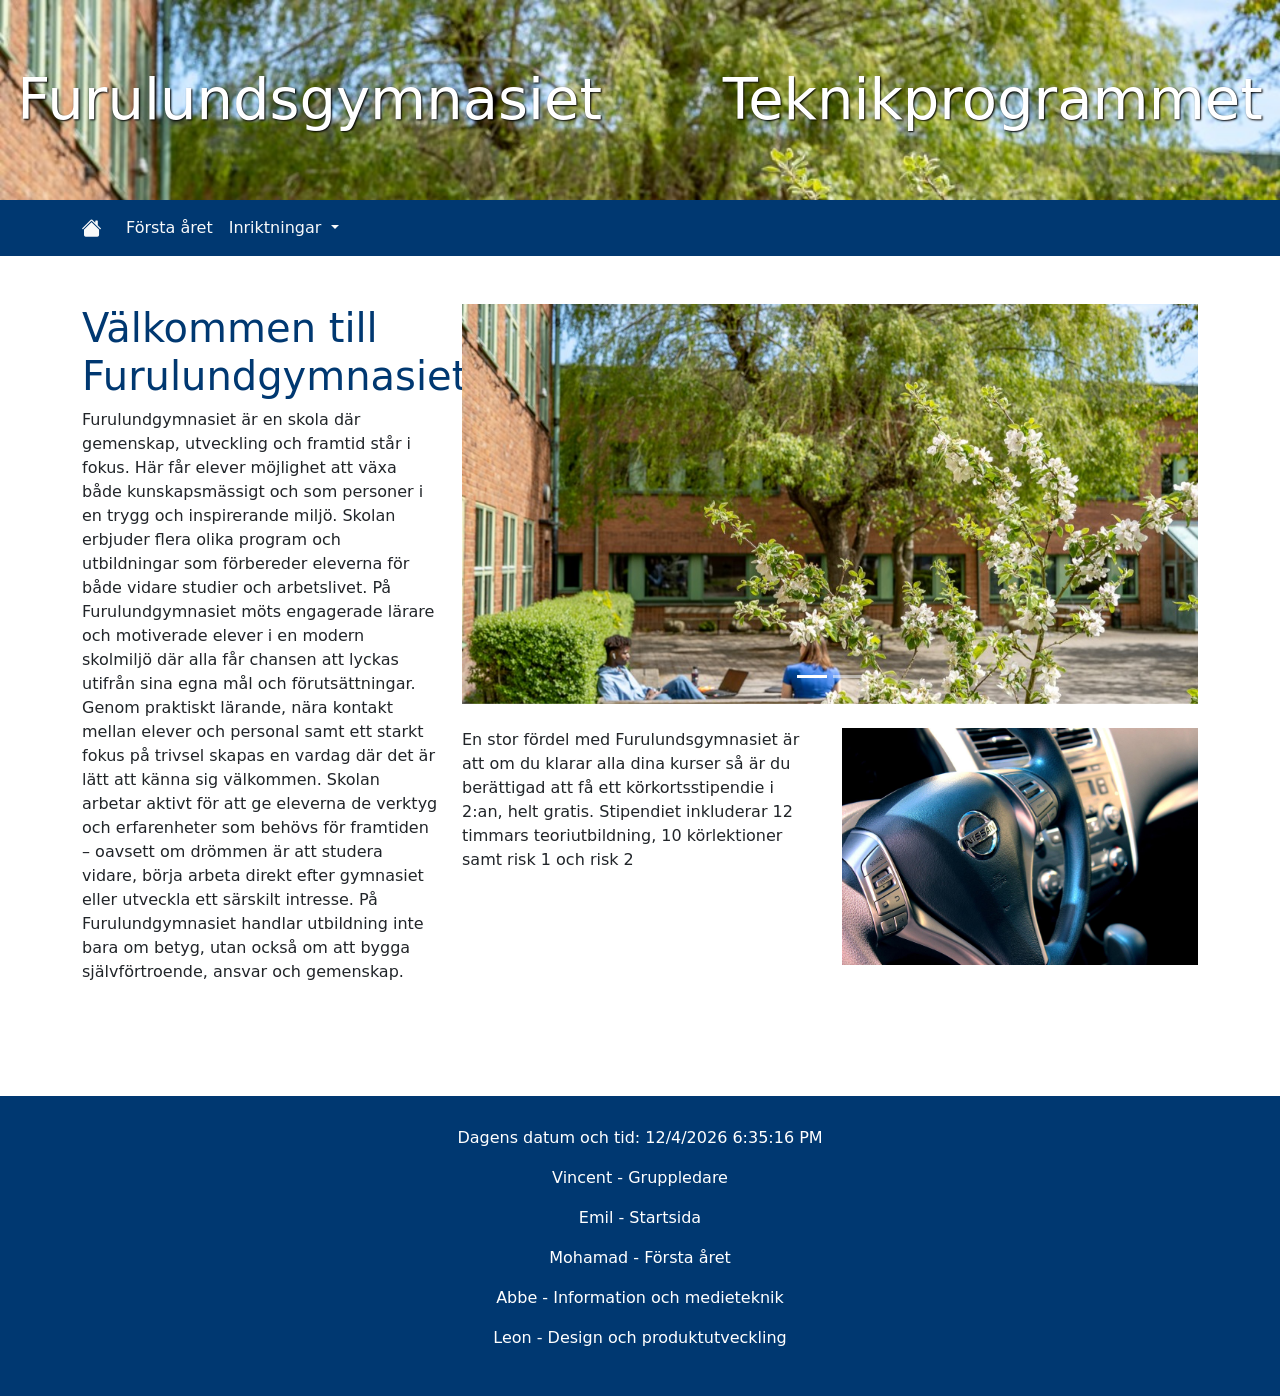
<file: index.html>
<!doctype html>
<html lang="se">
  <head>
    <!-- Required meta tags -->
    <meta charset="utf-8">
    <meta name="viewport" content="width=device-width, initial-scale=1">
    <!-- Bootstrap CSS -->
    <link rel="stylesheet" href="css/bootstrap.css">
    <link rel="stylesheet" href="css/own-style.css">
    <link rel="stylesheet" href="https://cdn.jsdelivr.net/npm/bootstrap-icons@1.13.1/font/bootstrap-icons.min.css">
    <title>Framtidspuls 2026</title>
  </head>
  <body>
    <div class="logga">Furulundsgymnasiet Teknikprogrammet</div>

  <nav class="navbar navbar-expand-lg blue">
  <div class="container">
    <a class="navbar-brand" href="index.html"><i class="bi bi-house-fill text-light"></i></a>
    <button class="navbar-toggler text-light" type="button" data-bs-toggle="collapse" data-bs-target="#navbarNavDropdown" aria-controls="navbarNavDropdown" aria-expanded="false" aria-label="Toggle navigation">
      <span class="navbar-toggler-icon text-light"></span>
    </button>
    <div class="collapse navbar-collapse text-light" id="navbarNavDropdown">
      <ul class="navbar-nav text-light">
        <li class="nav-item">
          <a class="nav-link text-light" href="firstyear.html">Första året</a>
        </li>
        <li class="nav-item dropdown ">
          <a class="nav-link dropdown-toggle text-light" href="#" role="button" data-bs-toggle="dropdown" aria-expanded="false">
            Inriktningar
          </a>
          <ul class="dropdown-menu">
            <li><a class="dropdown-item" href="itochmediteknik.html">Information- och medieteknik</a></li>
            <li><a class="dropdown-item" href="design.html">Design och produktutveckling</a></li>
          </ul>
        </li>
      </ul>
    </div>
  </div>
</nav>

<div class="container">
    <div class="row my-5">
      <div class="col-lg-4 order-sm-1 order-lg-0">
        <h1 class="text-blue">Välkommen till Furulundgymnasiet</h1>
        <p>Furulundgymnasiet är en skola där gemenskap, utveckling och framtid står i fokus. Här får elever möjlighet att växa både kunskapsmässigt och som personer i en trygg och inspirerande miljö. Skolan erbjuder flera olika program och utbildningar som förbereder eleverna för både vidare studier och arbetslivet. På Furulundgymnasiet möts engagerade lärare och motiverade elever i en modern skolmiljö där alla får chansen att lyckas utifrån sina egna mål och förutsättningar. Genom praktiskt lärande, nära kontakt mellan elever och personal samt ett starkt fokus på trivsel skapas en vardag där det är lätt att känna sig välkommen. Skolan arbetar aktivt för att ge eleverna de verktyg och erfarenheter som behövs för framtiden – oavsett om drömmen är att studera vidare, börja arbeta direkt efter gymnasiet eller utveckla ett särskilt intresse. På Furulundgymnasiet handlar utbildning inte bara om betyg, utan också om att bygga självförtroende, ansvar och gemenskap.</p>
    </div>
      <div class="col-lg-8 order-sm-0 order-lg-1">
        <div id="carouselExampleIndicators" class="carousel slide">
        <div class="carousel-indicators">
          <button type="button" data-bs-target="#carouselExampleIndicators" data-bs-slide-to="0" class="active" aria-current="true" aria-label="Slide 1"></button>
          <button type="button" data-bs-target="#carouselExampleIndicators" data-bs-slide-to="1" aria-label="Slide 2"></button>
        </div>
        <div class="carousel-inner">
          <div class="carousel-item active">
            <img src="bilder/furulund-trad.jpg" class="d-block w-100 height" alt="tung">
          </div>
          <div class="carousel-item">
            <img src="bilder/furulundsgymnasiet2.jpeg" class="d-block w-100 height" alt="god">
          </div>
        </div>
      </div>
      <br>
      <div class="row">
        <div class="col-6">
          <p>En stor fördel med Furulundsgymnasiet är att om du klarar alla dina kurser så är du berättigad att få ett körkortsstipendie i 2:an, helt gratis. Stipendiet inkluderar 12 timmars teoriutbildning, 10 körlektioner samt risk 1 och risk 2</p>
        </div>
        <div class="col-6">
          <img class="d-block w-100" src="bilder/dayronv-nissan-885309_1920.jpg">
        </div>
      </div>
      </div>
    </div>

    <div class="row my-5">
      <div class="col-4">
        
      </div>
    </div>
</div> <!--Container-->


<footer class="footer blue">
      <p class="date" id="date"></p> 
      <p class="credit">Vincent - Gruppledare</p>
      <p class="credit">Emil - Startsida</p>
      <p class="credit">Mohamad - Första året</p>
      <p class="credit">Abbe - Information och medieteknik</p>
      <p class="credit">Leon - Design och produktutveckling</p>
</footer>
    <script src="js/own-script.js"></script>
    <script src="https://cdn.jsdelivr.net/npm/bootstrap@5.3.8/dist/js/bootstrap.bundle.min.js" integrity="sha384-FKyoEForCGlyvwx9Hj09JcYn3nv7wiPVlz7YYwJrWVcXK/BmnVDxM+D2scQbITxI" crossorigin="anonymous"></script>
  </body>
</html>
</file>
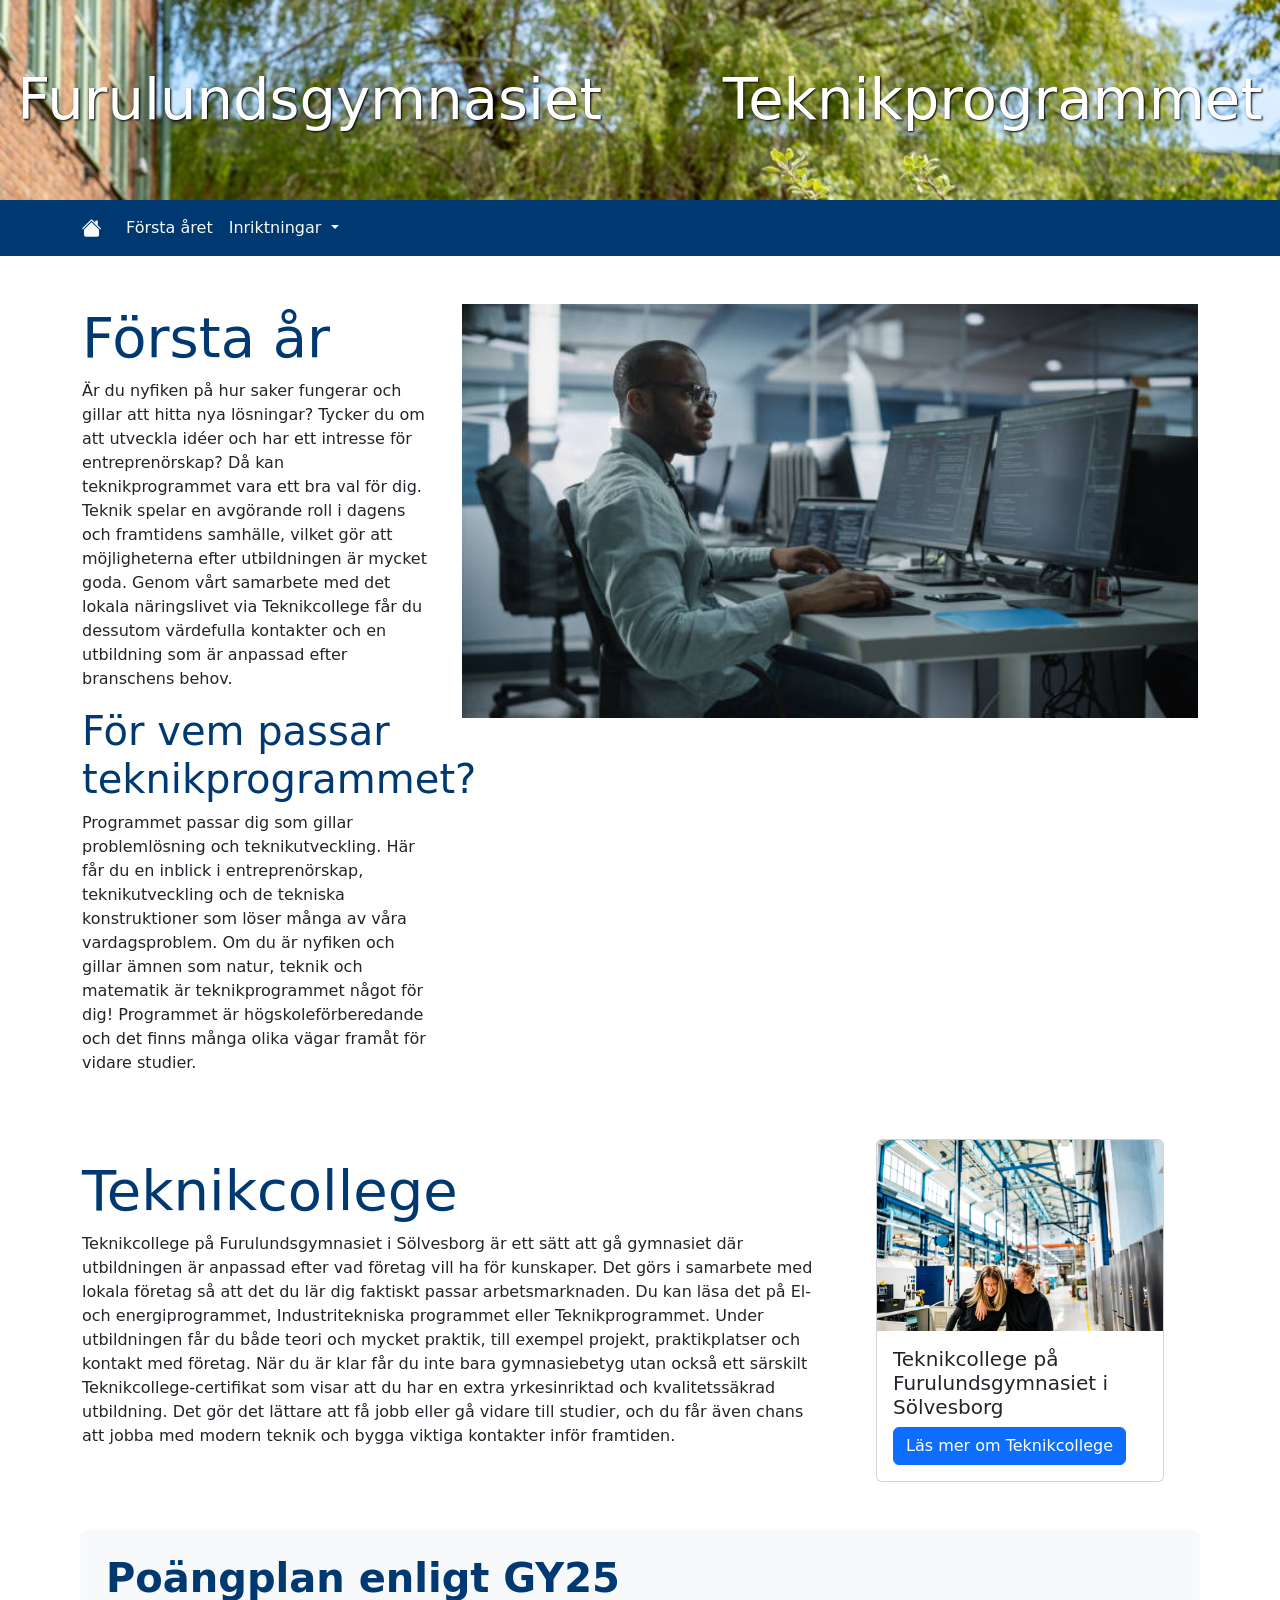
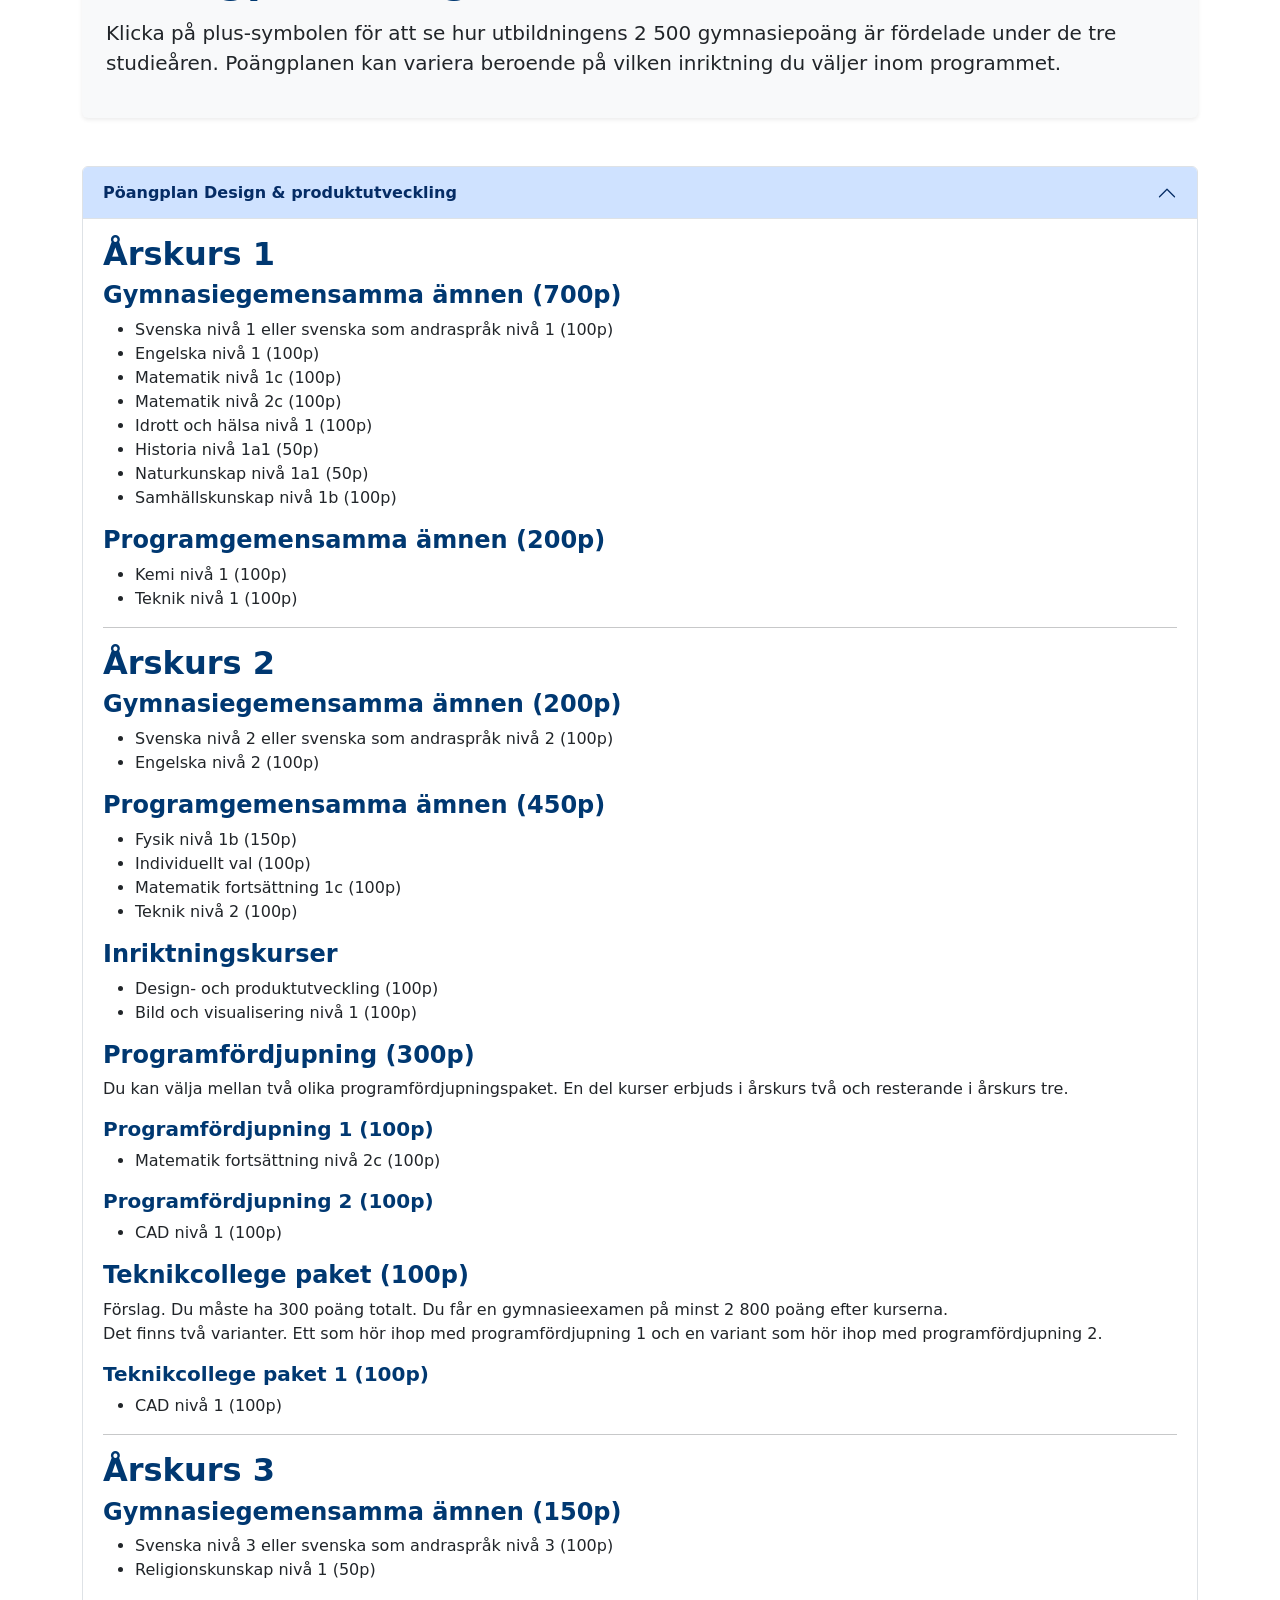
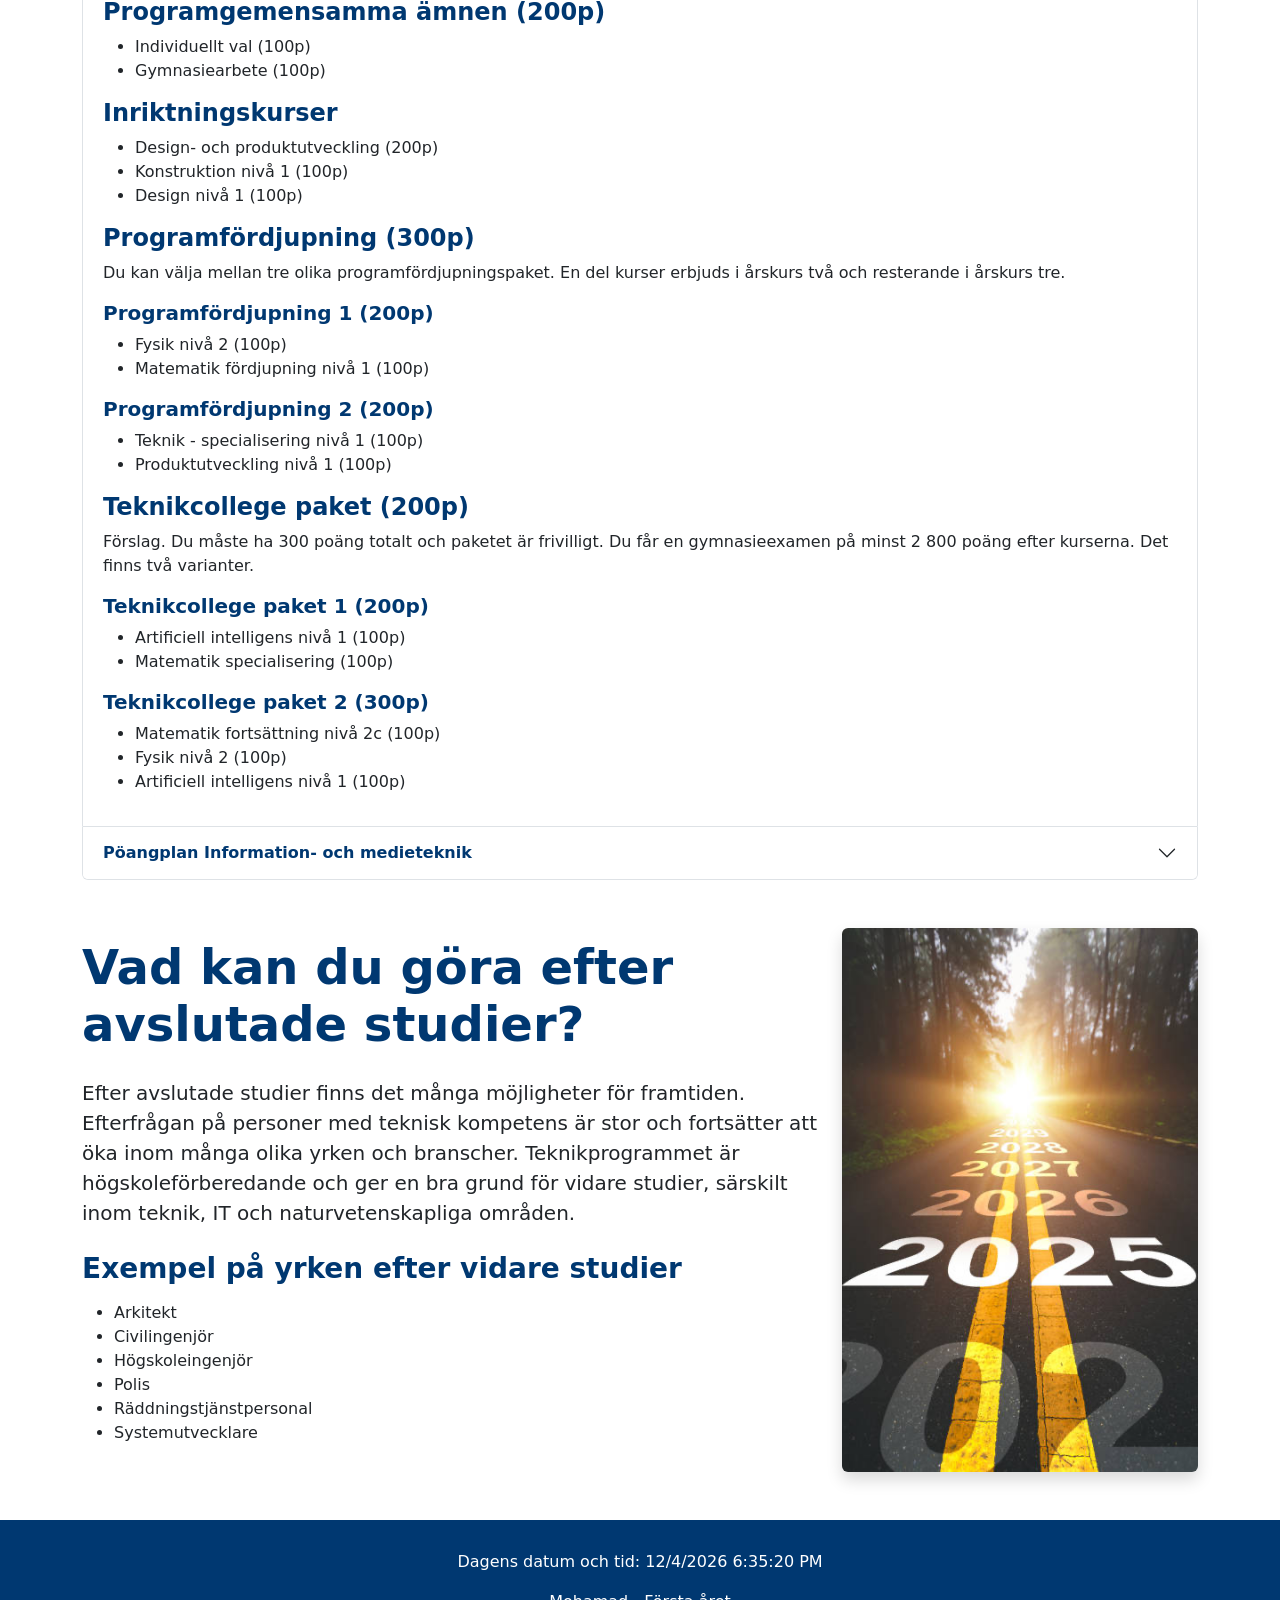
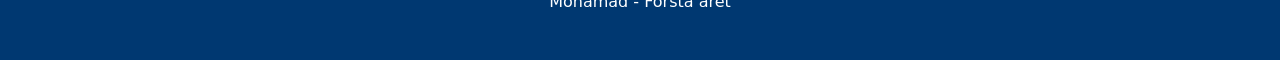
<file: firstyear.html>
<!doctype html>
<html lang="se">
  <head>
    <!-- Required meta tags -->
    <meta charset="utf-8">
    <meta name="viewport" content="width=device-width, initial-scale=1">
    <!-- Bootstrap CSS -->
    <link rel="stylesheet" href="css/bootstrap.css">
    <link rel="stylesheet" href="css/own-style.css">
    <link rel="stylesheet" href="https://cdn.jsdelivr.net/npm/bootstrap-icons@1.13.1/font/bootstrap-icons.min.css">
    <title>första år</title>
  </head>
  <body>
    <div class="header logga">Furulundsgymnasiet Teknikprogrammet</div>

  <nav class="navbar navbar-expand-lg blue">
  <div class="container">
    <a class="navbar-brand" href="index.html"><i class="bi bi-house-fill text-light"></i></a>
    <button class="navbar-toggler" type="button" data-bs-toggle="collapse" data-bs-target="#navbarNavDropdown" aria-controls="navbarNavDropdown" aria-expanded="false" aria-label="Toggle navigation">
      <span class="navbar-toggler-icon"></span>
    </button>
    <div class="collapse navbar-collapse" id="navbarNavDropdown">
      <ul class="navbar-nav">
        <li class="nav-item">
          <a class="nav-link text-light" href="firstyear.html">Första året</a>
        </li>
        <li class="nav-item dropdown">
          <a class="nav-link dropdown-toggle text-light" href="#" role="button" data-bs-toggle="dropdown" aria-expanded="false">
            Inriktningar
          </a>
          <ul class="dropdown-menu">
            <li><a class="dropdown-item" href="itochmediteknik.html">Information- och medieteknik</a></li>
            <li><a class="dropdown-item" href="design.html">Design och produktutveckling</a></li>
          </ul>
        </li>
      </ul>
    </div>
  </div>
</nav>



<div class="container">
  <div class="row my-5">
    <div class="col-lg-4 order-sm-1 order-lg-0">
      <h1 class="display-4 text-blue">Första år</h1>
      <!-- Visas bara på mobil -->
        <img src="bilder/firstyearpic1.jpeg"
       class="img-fluid d-block d-lg-none mb-3"
       alt="Första år">
      <p>
        Är du nyfiken på hur saker fungerar och gillar att hitta nya lösningar? 
        Tycker du om att utveckla idéer och har ett intresse för entreprenörskap? 
        Då kan teknikprogrammet vara ett bra val för dig.
        Teknik spelar en avgörande roll i dagens och framtidens samhälle, 
        vilket gör att möjligheterna efter utbildningen är mycket goda. 
        Genom vårt samarbete med det lokala näringslivet via Teknikcollege 
        får du dessutom värdefulla kontakter och en utbildning som är anpassad efter branschens behov.
     </p>
     <h1 class="display-6 text-blue">För vem passar teknikprogrammet?</h1>
      <p>
        Programmet passar dig som gillar problemlösning och teknikutveckling. 
        Här får du en inblick i entreprenörskap, 
        teknikutveckling och de tekniska konstruktioner som löser många av våra vardagsproblem. 
        Om du är nyfiken och gillar ämnen som natur, 
        teknik och matematik är teknikprogrammet något för dig! 
        Programmet är högskoleförberedande och det finns många olika vägar framåt för vidare studier.
      </p>
       </div>
      <div class="col-lg-8 order-sm-0 order-lg-1 d-none d-lg-block">
        <img src="bilder/firstyearpic1.jpeg" class="img-fluid w-100" alt="Första år">
      </div>
     </div>
    </div>
</div>



<div class="container my-5">
  <div class="row align-items-center">

    <!-- Text vänster -->
    <div class="col-lg-8">
      <h1 class="display-4 text-blue">Teknikcollege</h1>
      <p>
        Teknikcollege på Furulundsgymnasiet i Sölvesborg är ett sätt att gå gymnasiet där utbildningen 
        är anpassad efter vad företag vill ha för kunskaper. Det görs i samarbete med lokala företag så 
        att det du lär dig faktiskt passar arbetsmarknaden.

        Du kan läsa det på El- och energiprogrammet, Industritekniska programmet eller Teknikprogrammet. 
        Under utbildningen får du både teori och mycket praktik, till exempel projekt, praktikplatser och kontakt med företag.

        När du är klar får du inte bara gymnasiebetyg utan också ett särskilt 
        Teknikcollege-certifikat som visar att du har en extra yrkesinriktad och kvalitetssäkrad utbildning.

        Det gör det lättare att få jobb eller gå vidare till studier, och du får även chans att jobba med modern
        teknik och bygga viktiga kontakter inför framtiden.
      </p>
    </div>

    <!-- Card höger -->
    <div class="col-lg-4 d-flex justify-content-center">
      <div class="card" style="width: 18rem;">
        <img src="bilder/teknikcollege.webp" class="card-img-top" alt="Teknikcollege">
        <div class="card-body">
          <h5 class="card-title">Teknikcollege på Furulundsgymnasiet i Sölvesborg</h5>

          <a href="https://furulundsskolan.se/utbildning-och-barnomsorg/gymnasium/furulundsgymnasiet/om-furulund/teknikcollege.html"
             class="btn btn-primary">
             Läs mer om Teknikcollege
          </a>
        </div>
      </div>
    </div>

  </div>
</div>

<div class="container my-5">

  <div class="p-4 rounded shadow-sm bg-light">

    <h1 class="display-6 text-blue fw-bold">
      Poängplan enligt GY25
    </h1>

    <p class="lead mt-3">
      Klicka på plus-symbolen för att se hur utbildningens
      2 500 gymnasiepoäng är fördelade under de tre studieåren.

      Poängplanen kan variera beroende på vilken inriktning
      du väljer inom programmet.
    </p>

  </div>

</div>

<div class="container my-5">

  <div class="accordion" id="kursAccordion">

    <div class="accordion-item">

      <h2 class="accordion-header">
        <button class="accordion-button fw-bold text-blue" 
                type="button" 
                data-bs-toggle="collapse" 
                data-bs-target="#kurser">

         Pöangplan Design & produktutveckling
        </button>
      </h2>

      <div id="kurser" 
           class="accordion-collapse collapse show"
           data-bs-parent="#kursAccordion">

        <div class="accordion-body">

          <!-- Årskurs 1 -->
          <h2 class="text-blue fw-bold">Årskurs 1</h2>

          <h4 class="text-blue fw-bold">
            Gymnasiegemensamma ämnen (700p)
          </h4>

          <ul>
            <li>Svenska nivå 1 eller svenska som andraspråk nivå 1 (100p)</li>
            <li>Engelska nivå 1 (100p)</li>
            <li>Matematik nivå 1c (100p)</li>
            <li>Matematik nivå 2c (100p)</li>
            <li>Idrott och hälsa nivå 1 (100p)</li>
            <li>Historia nivå 1a1 (50p)</li>
            <li>Naturkunskap nivå 1a1 (50p)</li>
            <li>Samhällskunskap nivå 1b (100p)</li>
          </ul>

          <h4 class="text-blue fw-bold">
            Programgemensamma ämnen (200p)
          </h4>

          <ul>
            <li>Kemi nivå 1 (100p)</li>
            <li>Teknik nivå 1 (100p)</li>
          </ul>

          <hr>

          <!-- Årskurs 2 -->
          <h2 class="text-blue fw-bold">Årskurs 2</h2>

          <h4 class="text-blue fw-bold">
            Gymnasiegemensamma ämnen (200p)
          </h4>

          <ul>
            <li>Svenska nivå 2 eller svenska som andraspråk nivå 2 (100p)</li>
            <li>Engelska nivå 2 (100p)</li>
          </ul>

          <h4 class="text-blue fw-bold">
            Programgemensamma ämnen (450p)
          </h4>

          <ul>
            <li>Fysik nivå 1b (150p)</li>
            <li>Individuellt val (100p)</li>
            <li>Matematik fortsättning 1c (100p)</li>
            <li>Teknik nivå 2 (100p)</li>
          </ul><h4 class="text-blue fw-bold">
          Inriktningskurser
          </h4>

              <ul>
                <li>Design- och produktutveckling (100p)</li>
                <li>Bild och visualisering nivå 1 (100p)</li>
              </ul>

              <h4 class="text-blue fw-bold">
                Programfördjupning (300p)
              </h4>

              <p>
                Du kan välja mellan två olika programfördjupningspaket.
                En del kurser erbjuds i årskurs två och resterande i årskurs tre.
              </p>

              <h5 class="text-blue fw-bold">
                Programfördjupning 1 (100p)
              </h5>

              <ul>
                <li>Matematik fortsättning nivå 2c (100p)</li>
              </ul>

              <h5 class="text-blue fw-bold">
                Programfördjupning 2 (100p)
              </h5>

              <ul>
                <li>CAD nivå 1 (100p)</li>
              </ul>

              <h4 class="text-blue fw-bold">
                Teknikcollege paket (100p)
              </h4>

              <p>
                Förslag. Du måste ha 300 poäng totalt.
                Du får en gymnasieexamen på minst 2 800 poäng efter kurserna. <br>
                Det finns två varianter. Ett som hör ihop med programfördjupning 1
                och en variant som hör ihop med programfördjupning 2.
              </p>

            <h5 class="text-blue fw-bold">
              Teknikcollege paket 1 (100p)
            </h5>

          <ul>
            <li>CAD nivå 1 (100p)</li>
          </ul>
          

          <hr>

          <!-- Årskurs 3 -->
          <h2 class="text-blue fw-bold">Årskurs 3</h2>

          <h4 class="text-blue fw-bold">
            Gymnasiegemensamma ämnen (150p)
          </h4>

          <ul>
            <li>Svenska nivå 3 eller svenska som andraspråk nivå 3 (100p)</li>
            <li>Religionskunskap nivå 1 (50p)</li>
          </ul>

          <h4 class="text-blue fw-bold">
            Programgemensamma ämnen (200p)
          </h4>

          <ul>
            <li>Individuellt val (100p)</li>
            <li>Gymnasiearbete (100p)</li>
          </ul>
          <h4 class="text-blue fw-bold">
            Inriktningskurser
          </h4>

          <ul>
            <li>Design- och produktutveckling (200p)</li>
            <li>Konstruktion nivå 1 (100p)</li>
            <li>Design nivå 1 (100p)</li>
          </ul>

          <h4 class="text-blue fw-bold">
            Programfördjupning (300p)
          </h4>

          <p>
            Du kan välja mellan tre olika programfördjupningspaket.
            En del kurser erbjuds i årskurs två och resterande i årskurs tre.
          </p>

          <h5 class="text-blue fw-bold">
            Programfördjupning 1 (200p)
          </h5>

          <ul>
            <li>Fysik nivå 2 (100p)</li>
            <li>Matematik fördjupning nivå 1 (100p)</li>
          </ul>

          <h5 class="text-blue fw-bold">
            Programfördjupning 2 (200p)
          </h5>

          <ul>
            <li>Teknik - specialisering nivå 1 (100p)</li>
            <li>Produktutveckling nivå 1 (100p)</li>
          </ul>

          <h4 class="text-blue fw-bold">
            Teknikcollege paket (200p)
          </h4>

          <p>
            Förslag. Du måste ha 300 poäng totalt och paketet är frivilligt.
            Du får en gymnasieexamen på minst 2 800 poäng efter kurserna.
            Det finns två varianter.
          </p>

          <h5 class="text-blue fw-bold">
            Teknikcollege paket 1 (200p)
          </h5>

          <ul>
            <li>Artificiell intelligens nivå 1 (100p)</li>
            <li>Matematik specialisering (100p)</li>
          </ul>

          <h5 class="text-blue fw-bold">
            Teknikcollege paket 2 (300p)
          </h5>

          <ul>
            <li>Matematik fortsättning nivå 2c (100p)</li>
            <li>Fysik nivå 2 (100p)</li>
            <li>Artificiell intelligens nivå 1 (100p)</li>
          </ul>

        </div>
      </div>

    </div>
    <div class="accordion-item">

  <h2 class="accordion-header">
    <button class="accordion-button collapsed fw-bold text-blue"
            type="button"
            data-bs-toggle="collapse"
            data-bs-target="#medieteknik">

      Pöangplan Information- och medieteknik

    </button>
  </h2>

  <div id="medieteknik"
       class="accordion-collapse collapse"
       data-bs-parent="#kursAccordion">

    <div class="accordion-body">

      <!-- Årskurs 1 -->
      <h2 class="text-blue fw-bold">Årskurs 1</h2>

      <h4 class="text-blue fw-bold">
        Gymnasiegemensamma ämnen (650p)
      </h4>

      <ul>
        <li>Svenska nivå 1 eller svenska som andraspråk nivå 1 (100p)</li>
        <li>Engelska nivå 1 (100p)</li>
        <li>Matematik nivå 1c (100p)</li>
        <li>Matematik nivå 2c (100p)</li>
        <li>Idrott och hälsa nivå 1 (100p)</li>
        <li>Historia nivå 1a1 (50p)</li>
        <li>Samhällskunskap nivå 1b (100p)</li>
      </ul>

      <h4 class="text-blue fw-bold">
        Programgemensamma ämnen (250p)
      </h4>

      <ul>
        <li>Kemi nivå 1 (100p)</li>
        <li>Teknik nivå 1 (150p)</li>
      </ul>

      <hr>

      <!-- Årskurs 2 -->
      <h2 class="text-blue fw-bold">Årskurs 2</h2>

      <h4 class="text-blue fw-bold">
        Gymnasiegemensamma ämnen (300p)
      </h4>

      <ul>
        <li>Svenska nivå 2 eller svenska som andraspråk nivå 2 (100p)</li>
        <li>Engelska nivå 2 (100p)</li>
        <li>Naturkunskap nivå 1a1 (50p)</li>
        <li>Religionskunskap nivå 1 (50p)</li>
      </ul>

      <h4 class="text-blue fw-bold">
        Programgemensamma ämnen (450p)
      </h4>

      <ul>
        <li>Fysik nivå 1b (150p)</li>
        <li>Individuellt val (100p)</li>
        <li>Matematik fortsättning nivå 1c (100p)</li>
        <li>Teknik nivå 2 (100p)</li>
      </ul>

      <h4 class="text-blue fw-bold">
        Inriktningskurser
      </h4>

      <ul>
        <li>Information och medieteknik (200p)</li>
        <li>Programmering nivå 1 (100p)</li>
        <li>Webbutveckling nivå 1 (100p)</li>
      </ul>

      <hr>

      <!-- Årskurs 3 -->
      <h2 class="text-blue fw-bold">Årskurs 3</h2>

      <h4 class="text-blue fw-bold">
        Gymnasiegemensamma ämnen (100p)
      </h4>

      <ul>
        <li>Svenska nivå 3 eller svenska som andraspråk nivå 3 (100p)</li>
      </ul>

      <h4 class="text-blue fw-bold">
        Programgemensamma ämnen (200p)
      </h4>

      <ul>
        <li>Individuellt val (100p)</li>
        <li>Gymnasiearbete (100p)</li>
      </ul>

      <h4 class="text-blue fw-bold">
        Inriktningskurser
      </h4>

      <ul>
        <li>Information och medieteknik (100p)</li>
        <li>Informationsteknik nivå 1 (100p)</li>
      </ul>

      <h4 class="text-blue fw-bold">
        Programfördjupning (300p)
      </h4>

      <h5 class="text-blue fw-bold">
        Programfördjupningspaket 1 (300p)
      </h5>

      <ul>
        <li>Matematik fortsättning nivå 2c (100p)</li>
        <li>Matematik fortsättning nivå 1 (100p)</li>
        <li>Fysik nivå 2 (100p)</li>
      </ul>

      <h5 class="text-blue fw-bold">
        Programfördjupningspaket 2 (300p)
      </h5>

      <ul>
        <li>Digitalt skapande nivå 1 (100p)</li>
        <li>CAD nivå 1 (100p)</li>
        <li>Webbutveckling nivå 2 (100p)</li>
      </ul>

      <h4 class="text-blue fw-bold">
        Teknikcollege paket (300p)
      </h4>

      <p>
        Förslag. Du måste ha 300 poäng totalt och paketet är frivilligt.  <br>
        Du får en gymnasieexamen på minst 2 800 poäng efter kurserna.
        Det finns två varianter.
      </p>

      <ul>
        <li>Programmering nivå 2 (100p)</li>
        <li>Artificiell intelligens nivå 1 (100p)</li>
        <li>Musikproduktion nivå 1 (100p)</li>
      </ul>

    </div>
  </div>

</div>
</div>
</div>
<div class="container my-5">

  <div class="row align-items-center">

    <!-- Text -->
    <div class="col-lg-8">

      <h1 class="display-5 text-blue fw-bold mb-4">
        Vad kan du göra efter avslutade studier?
      </h1>

      <p class="lead">
        Efter avslutade studier finns det många möjligheter för framtiden.
        Efterfrågan på personer med teknisk kompetens är stor och fortsätter
        att öka inom många olika yrken och branscher.

        Teknikprogrammet är högskoleförberedande och ger en bra grund för
        vidare studier, särskilt inom teknik, IT och naturvetenskapliga områden.
      </p>

      <h3 class="text-blue fw-bold mt-4">
        Exempel på yrken efter vidare studier
      </h3>

      <ul class="mt-3">
        <li>Arkitekt</li>
        <li>Civilingenjör</li>
        <li>Högskoleingenjör</li>
        <li>Polis</li>
        <li>Räddningstjänstpersonal</li>
        <li>Systemutvecklare</li>
      </ul>

    </div>

    <!-- Bild -->
    <div class="col-lg-4 text-center">

      <img src="bilder/image.png"
           class="img-fluid rounded shadow"
           alt="framtid">

    </div>

  </div>

</div>




<footer class="footer blue">
      <p class="date" id="date"></p> 
      <p class="credit">Mohamad - Första året</p>
</footer>
    <!-- Optional JavaScript; choose one of the two! -->
    <!-- Option 1: Bootstrap Bundle with Popper -->
    <script src="https://cdn.jsdelivr.net/npm/bootstrap@5.3.8/dist/js/bootstrap.bundle.min.js" integrity="sha384-FKyoEForCGlyvwx9Hj09JcYn3nv7wiPVlz7YYwJrWVcXK/BmnVDxM+D2scQbITxI" crossorigin="anonymous"></script>
    <script src="js/own-script.js"></script>
    <!-- Option 2: Separate Popper and Bootstrap JS -->
    <!--
    <script src="https://cdn.jsdelivr.net/npm/@popperjs/core@2.11.8/dist/umd/popper.min.js" integrity="sha384-I7E8VVD/ismYTF4hNIPjVp/Zjvgyol6VFvRkX/vR+Vc4jQkC+hVqc2pM8ODewa9r" crossorigin="anonymous"></script>
    <script src="https://cdn.jsdelivr.net/npm/bootstrap@5.3.8/dist/js/bootstrap.min.js" integrity="sha384-G/EV+4j2dNv+tEPo3++6LCgdCROaejBqfUeNjuKAiuXbjrxilcCdDz6ZAVfHWe1Y" crossorigin="anonymous"></script>
    -->
  </body>
</html>
</file>
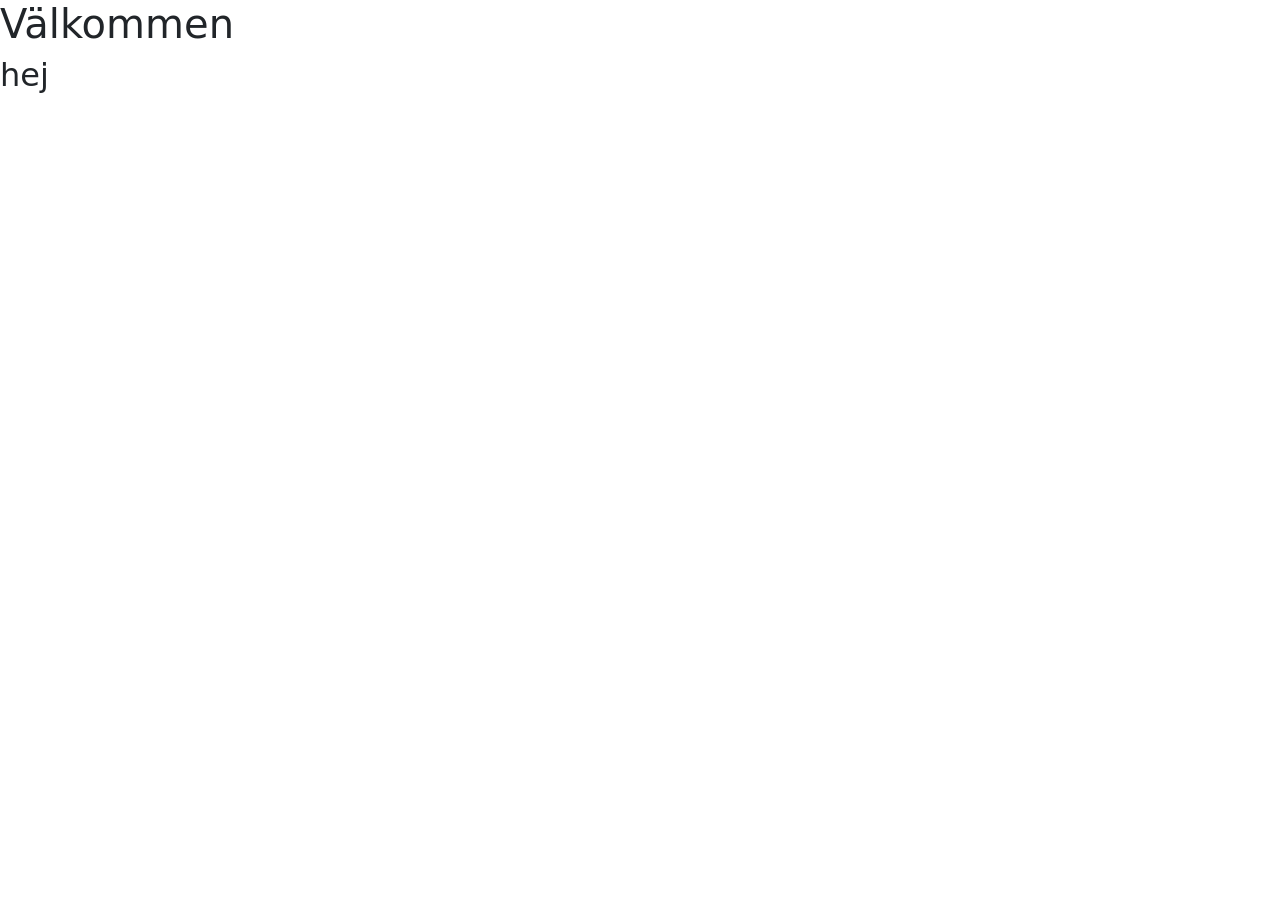
<file: index-9.html>
<!doctype html>
<html lang="se">
  <head>
    <!-- Required meta tags -->
    <meta charset="utf-8">
    <meta name="viewport" content="width=device-width, initial-scale=1">
    <!-- Bootstrap CSS -->
    <link rel="stylesheet" href="css/bootstrap.css">
    <title>Välkommen</title>
  </head>
  <body>
    <h1>Välkommen</h1>

    <!-- Optional JavaScript; choose one of the two! -->
    <!-- Option 1: Bootstrap Bundle with Popper -->
    <script src="https://cdn.jsdelivr.net/npm/bootstrap@5.3.8/dist/js/bootstrap.bundle.min.js" integrity="sha384-FKyoEForCGlyvwx9Hj09JcYn3nv7wiPVlz7YYwJrWVcXK/BmnVDxM+D2scQbITxI" crossorigin="anonymous"></script>

    <!-- Option 2: Separate Popper and Bootstrap JS -->
    <!--
    <script src="https://cdn.jsdelivr.net/npm/@popperjs/core@2.11.8/dist/umd/popper.min.js" integrity="sha384-I7E8VVD/ismYTF4hNIPjVp/Zjvgyol6VFvRkX/vR+Vc4jQkC+hVqc2pM8ODewa9r" crossorigin="anonymous"></script>
    <script src="https://cdn.jsdelivr.net/npm/bootstrap@5.3.8/dist/js/bootstrap.min.js" integrity="sha384-G/EV+4j2dNv+tEPo3++6LCgdCROaejBqfUeNjuKAiuXbjrxilcCdDz6ZAVfHWe1Y" crossorigin="anonymous"></script>
    -->
    <h2>hej</h2>
  </body>
</html>
</file>
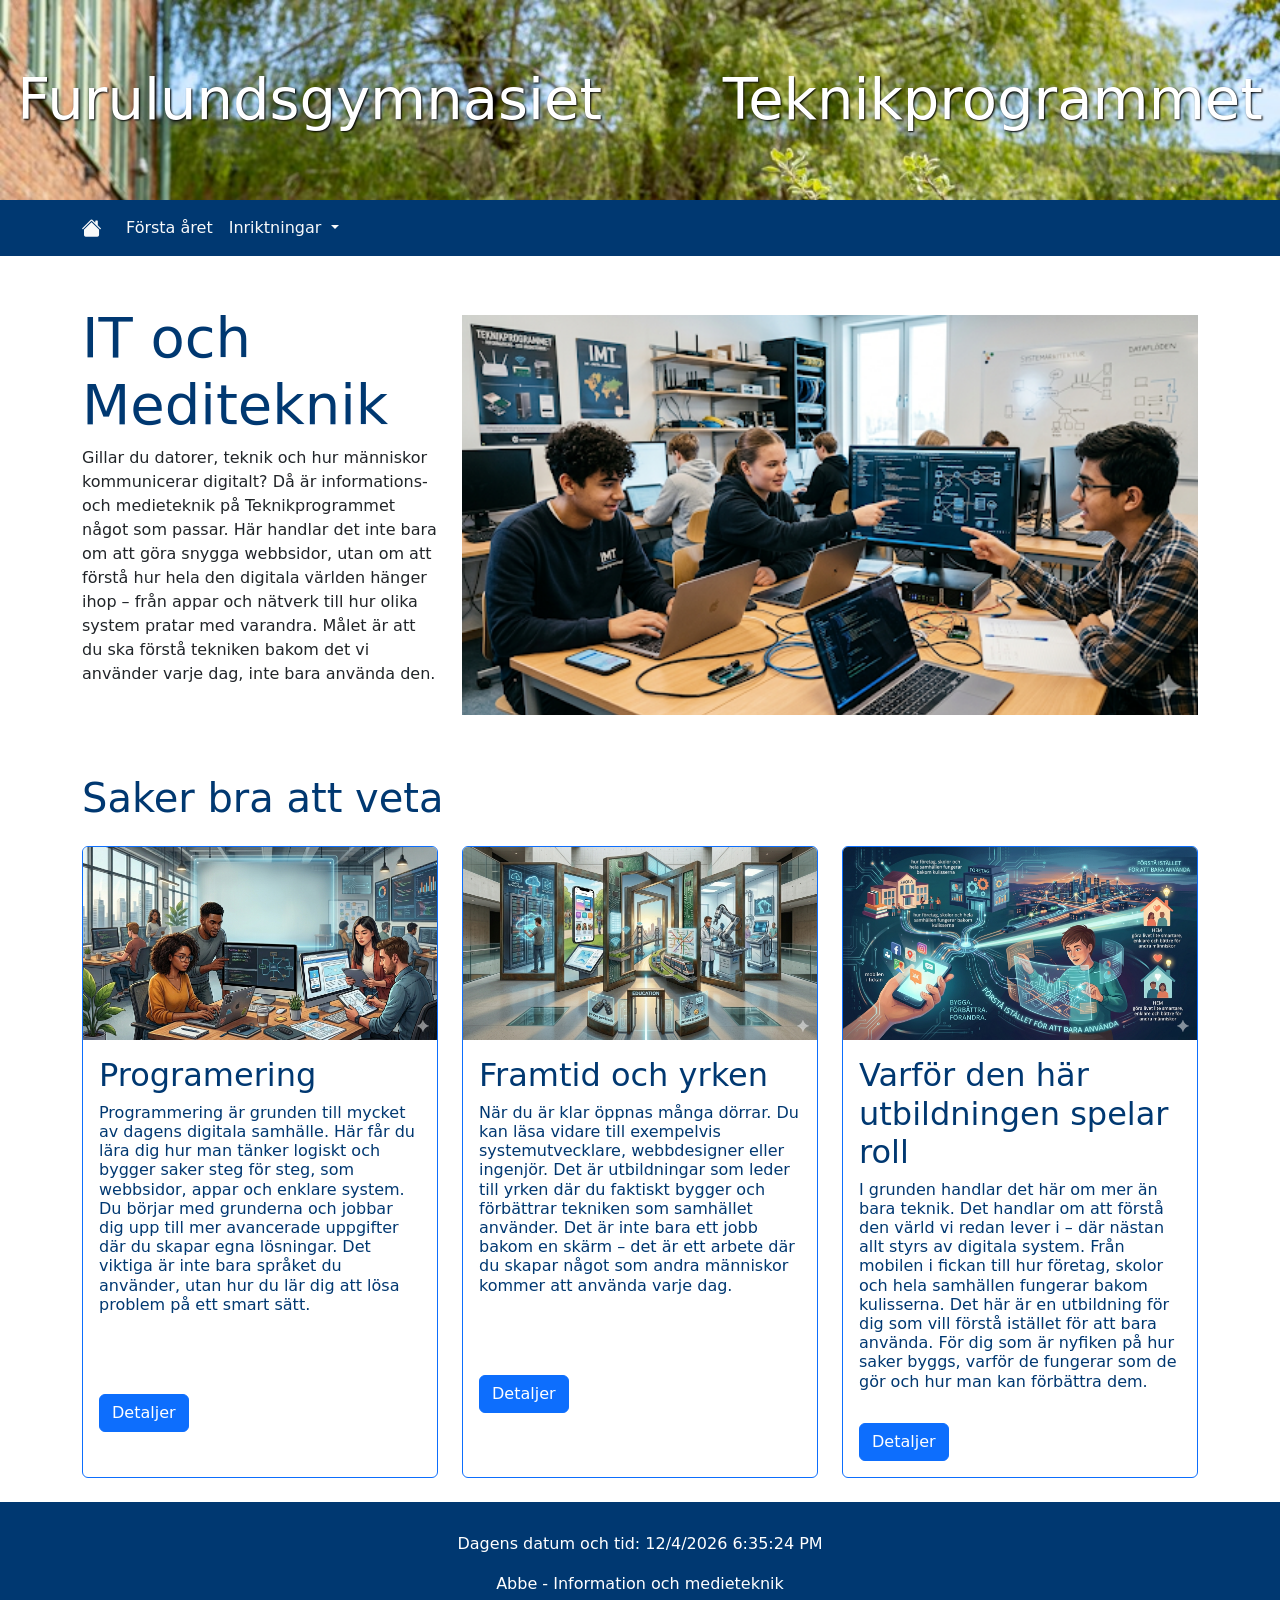
<file: itochmediteknik.html>
<!doctype html>
<html lang="se">
<head>
  <meta charset="utf-8">
  <meta name="viewport" content="width=device-width, initial-scale=1">

  <link rel="stylesheet" href="css/bootstrap.css">
  <link rel="stylesheet" href="css/own-style.css">
  <link rel="stylesheet" href="https://cdn.jsdelivr.net/npm/bootstrap-icons@1.13.1/font/bootstrap-icons.min.css">

  <title>Framtidspuls 2026</title>
</head>

<body>

<div class="header logga">Furulundsgymnasiet Teknikprogrammet</div>

<nav class="navbar navbar-expand-lg navbar-dark blue">
  <div class="container">

    <a class="navbar-brand" href="index.html">
      <i class="bi bi-house-fill text-light"></i>
    </a>

    <button class="navbar-toggler" type="button" data-bs-toggle="collapse" data-bs-target="#navbarNavDropdown">
      <span class="navbar-toggler-icon"></span>
    </button>

    <div class="collapse navbar-collapse" id="navbarNavDropdown">

      <ul class="navbar-nav">

        <li class="nav-item">
          <a class="nav-link text-light" href="firstyear.html">Första året</a>
        </li>

        <li class="nav-item dropdown">

          <a class="nav-link dropdown-toggle text-light" href="#" role="button" data-bs-toggle="dropdown">
            Inriktningar
          </a>

          <ul class="dropdown-menu">
            <li><a class="dropdown-item" href="itochmediteknik.html">Information- och medieteknik</a></li>
            <li><a class="dropdown-item" href="design.html">Design och produktutveckling</a></li>
          </ul>

        </li>

      </ul>

    </div>
  </div>
</nav>

<!-- MAIN -->
<div class="container">

  <!-- HERO -->
  <div class="row my-5 align-items-center">

    <div class="col-12 col-lg-4 mb-4">

      <h1 class="display-4 text-blue">IT och Mediteknik</h1>

      <p>
        Gillar du datorer, teknik och hur människor kommunicerar digitalt? Då är informations- och medieteknik 
        på Teknikprogrammet något som passar. Här handlar det inte bara om att göra snygga webbsidor, utan om att 
        förstå hur hela den digitala världen hänger ihop – från appar och nätverk till hur olika system pratar med 
        varandra. Målet är att du ska förstå tekniken bakom det vi använder varje dag, inte bara använda den.
      </p>

    </div>

    <div class="col-12 col-lg-8">

      <div id="carouselExampleIndicators" class="carousel slide">

        <div class="carousel-inner">

          <div class="carousel-item active">
            <img src="bilder/abbe1.png" class="d-block w-100 img-fluid">
          </div>

        </div>

      </div>

    </div>

  </div>

  <!-- CARDS -->
  <div class="row">
    <div class="col-12">
      <h2 class="display-6 text-blue mb-4">Saker bra att veta</h2>
      <div class="row">
        <div class="col-12 col-md-6 col-lg-4 mb-4">
          <div class="card border-primary h-100">
            <img src="bilder/Gemini_Generated_Image_m7kwl2m7kwl2m7kw.png" class="card-img-top img-fluid">
            <div class="card-body text-blue">

              <h2>Programering</h2>

              <h3 class="h6 text-blue">
                Programmering är grunden till mycket av dagens digitala samhälle. Här får du lära dig hur man tänker logiskt och bygger saker steg för steg, som webbsidor, appar och enklare system. Du börjar med grunderna och jobbar dig upp till mer avancerade uppgifter där du skapar egna lösningar. Det viktiga är inte bara språket du använder, utan hur du lär dig att lösa problem på ett smart sätt.
              </h3>
<br><br><br>
              <div class="d-flex justify-content-between">
                <a href="https://furulundsskolan.se/utbildning-och-barnomsorg/gymnasium/furulundsgymnasiet/utbildningar/teknikprogrammet-te.html" class="btn btn-primary">Detaljer</a>
              </div>
            </div>
          </div>
        </div>
        <div class="col-12 col-md-6 col-lg-4 mb-4">
          <div class="card border-primary h-100">
            <img src="bilder/Gemini_Generated_Image_hzl029hzl029hzl0 (1).png" class="card-img-top img-fluid">
            <div class="card-body text-blue">
              <h2>Framtid och yrken</h2>

              <h3 class="h6 text-blue">
                När du är klar öppnas många dörrar. Du kan läsa vidare till exempelvis systemutvecklare, webbdesigner eller ingenjör. Det är utbildningar som leder till yrken där du faktiskt bygger och förbättrar tekniken som samhället använder. Det är inte bara ett jobb bakom en skärm – det är ett arbete där du skapar något som andra människor kommer att använda varje dag.
              </h3>
<br><br><br>
              <div class="d-flex justify-content-between">
                <a href="https://furulundsskolan.se/utbildning-och-barnomsorg/gymnasium/furulundsgymnasiet/utbildningar/teknikprogrammet-te.html" class="btn btn-primary">Detaljer</a>
              </div>
            </div>
          </div>
        </div>
        <div class="col-12 col-md-6 col-lg-4 mb-4">

          <div class="card border-primary h-100">

            <img src="bilder/Gemini_Generated_Image_xvaromxvaromxvar.png" class="card-img-top img-fluid">

            <div class="card-body text-blue">

              <h2>Varför den här utbildningen spelar roll</h2>

              <h3 class="h6 text-blue">
                I grunden handlar det här om mer än bara teknik. Det handlar om att förstå den värld vi redan lever i – där nästan allt styrs av digitala system. Från mobilen i fickan till hur företag, skolor och hela samhällen fungerar bakom kulisserna. Det här är en utbildning för dig som vill förstå istället för att bara använda. För dig som är nyfiken på hur saker byggs, varför de fungerar som de gör och hur man kan förbättra dem.
              </h3>
<br>
              <div class="d-flex justify-content-between">
                <a href="https://furulundsskolan.se/utbildning-och-barnomsorg/gymnasium/furulundsgymnasiet/utbildningar/teknikprogrammet-te.html" class="btn btn-primary">Detaljer</a>
              </div>
            </div>
          </div>
        </div>
      </div>
    </div>
  </div>
</div>
<footer class="footer blue">
      <p class="date" id="date"></p> 
      <p class="credit">Abbe - Information och medieteknik</p>
</footer>

<script src="https://cdn.jsdelivr.net/npm/bootstrap@5.3.8/dist/js/bootstrap.bundle.min.js"></script>
<script src="js/own-script.js"></script>

</body>
</html>
</file>
<file: css/own-style.css>
.logga{
    height: 200px;
    width: 100%;
    background-image: url("../bilder/furulund-trad.jpg");
    background-size: cover;
    font-size: 4.5vw;
    color: white;
    vertical-align: middle;
    line-height: 200px;
    text-shadow: 1px 1px 2px black;
    word-spacing: 8vw;
    text-align: center;
}
.blue{
    background-color: rgb(0, 56, 113);
    color: white;
}
.carousel-item {
    height: 400px;
}
.carousel-item img {
    height: 100%;
    object-fit: cover;
}
.height{
    height: 500px;
}
.text-blue{
    color: rgb(0, 56, 113);
}
.h1-size{
    font-size: 3vw;
}
.bil-bild{
    height: 250px;
    width: 400px;
}
.footer{
    padding: 30px;
}
.date{
    text-align: center;
}
.credit{
    text-align: center;
}
.navbar-toggler {
  border-color: rgba(255, 255, 255, 0.6);
}

.navbar-toggler-icon {
  background-image: url("data:image/svg+xml,%3csvg xmlns='http://www.w3.org/2000/svg' viewBox='0 0 30 30'%3e%3cpath stroke='white' stroke-linecap='round' stroke-miterlimit='10' stroke-width='2' d='M4 7h22M4 15h22M4 23h22'/%3e%3c/svg%3e");
}
</file>
